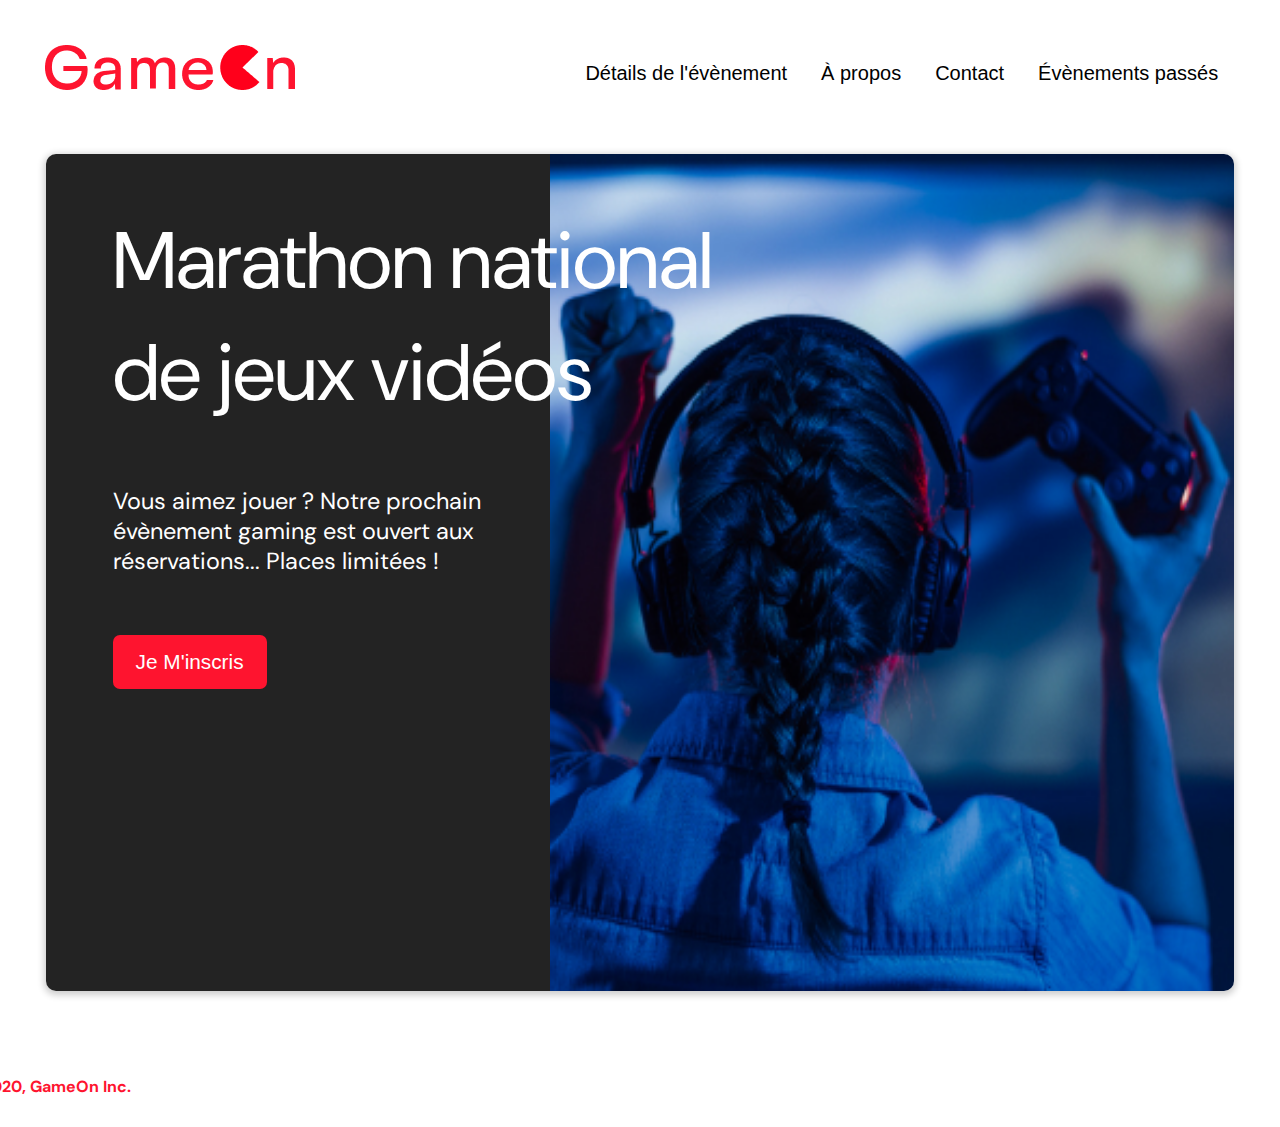
<file: index.html>
<!DOCTYPE html>
<html lang="en">
  <head>
    <meta charset="utf-8" />
    <title>Reservation</title>
    <meta name="viewport" content="width=device-width,initial-scale=1" />
    <link rel="stylesheet" href="modal.css" />
    <link
      rel="stylesheet"
      href="https://cdnjs.cloudflare.com/ajax/libs/font-awesome/4.7.0/css/font-awesome.min.css"
    />
    <link
      href="https://fonts.googleapis.com/css?family=DM+Sans"
      rel="stylesheet"
    />
  </head>
  <body>
    <div class="topnav" id="myTopnav">
      <div class="header-logo">
        <img class="logo" alt="logo" src="Logo.png" />
      </div>
      <div class="main-navbar">
        <a href="#"><span>Détails de l'évènement</span></a>
        <a href="#"><span>À propos</span></a>
        <a href="#"><span>Contact</span></a>
        <a href="#"><span>Évènements passés</span></a>
        <a href="javascript:void(0);" class="icon" onclick="editNav()">
          <i class="fa fa-bars"></i>
        </a>
      </div>
    </div>
    <main>
      <div class="hero-section">
        <div class="hero-content">
          <h1 class="hero-headline">
            Marathon national<br />
            de jeux vidéos
          </h1>
          <p class="hero-text">
            Vous aimez jouer ? Notre prochain évènement gaming est ouvert aux
            réservations... Places limitées !
          </p>
          <button class="btn-signup modal-btn">je m'inscris</button>
        </div>

        <div class="hero-img">
          <img class="hero-img" src="./bg_img.jpg" alt="img" />
        </div>
        <button class="btn-signup modal-btn">je m'inscris</button>
      </div>
      <div class="bground">
        <div class="content">
          <span class="close"></span>
          <div class="modal-body">
            <form
              id="modalForm"
              name="reserve"
              method="get"
              onsubmit="return validate();"
            >
              <div class="formData">
                <label for="first">Prénom</label><br />
                <input
                  class="text-control"
                  type="text"
                  id="first"
                  name="first"
                /><br />
              </div>
              <div class="lastFormData">
                <label for="last">Nom</label><br />
                <input
                  class="last-text-control"
                  type="text"
                  id="last"
                  name="last"
                /><br />
              </div>
              <div class="mailFormData">
                <label for="email">E-mail</label><br />
                <input
                  class="mail-text-control"
                  type="email"
                  id="email"
                  name="email"
                /><br />
              </div>
              <div class="birthFormData">
                <label for="birthdate">Date de naissance</label><br />
                <input
                  class="birth-text-control"
                  type="date"
                  id="birthdate"
                  name="birthdate"
                  onsubmit="return birthdate();"
                /><br />
              </div>
              <div class="qtityFormData">
                <label for="quantity"
                  >À combien de tournois GameOn avez-vous déjà participé
                  ?</label
                ><br />
                <input
                  type="number"
                  class="qtity-text-control"
                  id="quantity"
                  name="quantity"
                  min="0"
                  max="99"
                  onsubmit="return quantity();"
                />
                <br />
              </div>
              <p class="text-label">Quelles villes ?</p>
              <div class="cityFormData">
                <input
                  class="checkbox-input"
                  type="radio"
                  id="location1"
                  name="location"
                  value="New York"
                />
                <label class="checkbox-label" for="location1">
                  <span class="checkbox-icon"></span>
                  New York</label
                >
                <input
                  class="checkbox-input"
                  type="radio"
                  id="location2"
                  name="location"
                  value="San Francisco"
                />
                <label class="checkbox-label" for="location2">
                  <span class="checkbox-icon"></span>
                  San Francisco</label
                >
                <input
                  class="checkbox-input"
                  type="radio"
                  id="location3"
                  name="location"
                  value="Seattle"
                />
                <label class="checkbox-label" for="location3">
                  <span class="checkbox-icon"></span>
                  Seattle</label
                >
                <input
                  class="checkbox-input"
                  type="radio"
                  id="location4"
                  name="location"
                  value="Chicago"
                />
                <label class="checkbox-label" for="location4">
                  <span class="checkbox-icon"></span>
                  Chicago</label
                >
                <input
                  class="checkbox-input"
                  type="radio"
                  id="location5"
                  name="location"
                  value="Boston"
                />
                <label class="checkbox-label" for="location5">
                  <span class="checkbox-icon"></span>
                  Boston</label
                >
                <input
                  class="checkbox-input"
                  type="radio"
                  id="location6"
                  name="location"
                  value="Portland"
                />
                <label class="checkbox-label" for="location6">
                  <span class="checkbox-icon"></span>
                  Portland</label
                >
              </div>

              <div class="boxesFormData">
                <input
                  class="checkbox-input"
                  type="checkbox"
                  name="checkbox"
                  id="checkbox1"
                  checked
                />
                <label class="checkbox2-label" for="checkbox1">
                  <span class="checkbox-icon"></span>
                  J'ai lu et accepté les conditions d'utilisation.
                </label>
                <br />
                <input
                  class="checkbox-input"
                  type="checkbox"
                  id="checkbox2"
                  name="checkbox"
                />
                <label class="checkbox2-label" for="checkbox2">
                  <span class="checkbox-icon"></span>
                  Je Je souhaite être prévenu des prochains évènements.
                </label>
                <br />
              </div>
              <input
                class="btn-submit"
                id="button"
                type="submit"
                value="C'est parti"
              />
            </form>
          </div>
        </div>
      </div>
      <div id="modalValid">
        <div class="content">
          <span class="close"></span>
          <div class="modalValid-body">
            <p class="validTxt">Merci pour votre inscription</p>
            <input class="btnClose" type="submit" value="Close" />
          </div>
        </div>
      </div>
    </main>
    <footer>
      <p class="copyrights">Copyright 2014 - 2020, GameOn Inc.</p>
    </footer>
    <script src="modal.js"></script>
  </body>
</html>
</file>
<file: modal.css>
:root {
  --font-default: "DM Sans", Arial, Helvetica, sans-serif;
  --font-slab: var(--font-default);
  --modal-duration: 0.8s;
}
* {
  box-sizing: border-box;
  margin: 0;
  padding: 0;
}
/* Landing Page */

body {
  margin: 0;
  display: flex;
  flex-direction: column;
  font-family: var(--font-default);
  font-size: 18px;
  max-width: 1300px;
  margin: 0 auto;
}

p {
  margin-bottom: 0;
  padding: 0.5vw;
}

img {
  padding-right: 1rem;
}

.topnav {
  overflow: hidden;
  margin: 3.5%;
}
.header-logo {
  float: left;
}
.main-navbar {
  float: right;
}
.topnav a {
  float: left;
  display: block;
  color: #000000;
  text-align: center;
  padding: 12px 12px;
  margin: 5px;
  text-decoration: none;
  font-size: 20px;
  font-family: Roboto, sans-serif;
}

.topnav a:hover {
  background-color: #ff0000;
  color: #ffffff;
  border-radius: 15px;
}

.topnav a.active {
  background-color: #ff0000;
  color: #ffffff;
  border-radius: 15px;
}

.topnav .icon {
  display: none;
}

main {
  font-size: 130%;
  font-weight: bolder;
  color: black;
  padding-top: 0.5vw;
  padding-left: 2vw;
  padding-right: 2vw;
  margin: 1px 20px 15px;
  border-radius: 2rem;
  text-align: justify;
}

.hero-headline {
  position: absolute;
  left: 0%;
  right: 0%;
  top: 0%;
  bottom: 55.06%;
  font-family: "DM Sans";
  font-style: normal;
  font-weight: 500;
  font-size: 48px;
  line-height: 62px;
  color: #000000;
}

.modal-btn {
  font-size: 145%;
  background: #fe142f;
  display: flex;
  margin: auto;
  padding: 2em;
  color: #fff;
  padding: 0.75rem 2.5rem;
  border-radius: 1rem;
  cursor: pointer;
}

.modal-btn:hover {
  background: #3876ac;
}

.footer {
  margin: 20px;
  padding: 10px;
  font-family: var(--font-slab);
}

/* Modal form */

.button {
  background: #fe142f;
  margin-top: 0.5em;
  padding: 1em;
  color: #fff;
  border-radius: 15px;
  cursor: pointer;
  font-size: 16px;
}

.button:hover {
  background: #3876ac;
}

.smFont {
  font-size: 16px;
}

.bground {
  display: none;
  position: fixed;
  z-index: 1;
  left: 0;
  top: 0;
  height: 100%;
  width: 100%;
  overflow: auto;
  background-color: rgba(26, 39, 156, 0.4);
}

#modalValid {
  display: none;
  position: fixed;
  z-index: 1;
  left: 0;
  top: 0;
  height: 100%;
  width: 100%;
  overflow: auto;
  background-color: rgba(26, 39, 156, 0.4);
}
.content {
  margin: 5% auto;
  width: 100%;
  max-width: 500px;
  animation-name: modalopen;
  animation-duration: var(--modal-duration);
  background: #232323;
  border-radius: 10px;
  overflow: hidden;
  position: relative;
  color: #fff;
  padding-top: 10px;
}

.modal-body {
  padding: 15px 8%;
  margin: 15px auto;
}

label {
  font-family: var(--font-default);
  font-size: 17px;
  font-weight: normal;
  display: inline-block;
  margin-bottom: 11px;
}

.modalValid-body {
  height: 850.6087036132812px;
  width: 536px;
  left: 460px;
  top: 87px;
  border-radius: 8px;
  box-shadow: 0px 12px 12px 0px #00000040;
}
.validTxt {
  position: absolute;
  width: 320px;
  height: 153px;
  left: 100px;
  top: 200px;
  font-family: "DM Sans";
  font-style: normal;
  font-weight: normal;
  font-size: 36px;
  line-height: 51px;
  display: flex;
  align-items: center;
  text-align: center;
  color: #ffffff;
}

.text-control,
.last-text-control,
.mail-text-control,
.birth-text-control,
.qtity-text-control {
  padding: 8px;
  border: 0.8px solid #ccc;
  outline: none;
}

.text-control,
.last-text-control,
.mail-text-control,
.birth-text-control,
.qtity-text-control {
  margin: 0;
  padding: 8px;
  width: 100%;
  border-radius: 8px;
  font-size: 20px;
  height: 48px;
}

.text-control[data-error-visible="true"],
.last-text-control[data-error-visible="true"],
.mail-text-control[data-error-visible="true"],
.birth-text-control[data-error-visible="true"],
.qtity-text-control[data-error-visible="true"] {
  content: attr(data-error-visible);
  border: 2px solid #e54858;
  opacity: 1;
}

.formData[data-error]::after,
.lastFormData[data-error]::after,
.mailFormData[data-error]::after,
.birthFormData[data-error]::after,
.qtityFormData[data-error]::after,
.cityFormData[data-error]::after,
.boxesFormData[data-error]::after {
  content: attr(data-error);
  font-size: 0.4em;
  color: red;
}
.cityFormData[data-error]::after {
  margin-left: 2rem;
}

.checkbox-label,
.checkbox2-label {
  position: relative;
  margin-left: 36px;
  font-size: 12px;
  font-weight: normal;
}
.checkbox-label .checkbox-icon,
.checkbox2-label .checkbox-icon {
  display: block;
  width: 20px;
  height: 20px;
  border: 2px solid #279e7a;
  border-radius: 50%;
  text-indent: 29px;
  white-space: nowrap;
  position: absolute;
  left: -30px;
  top: -1px;
  transition: 0.3s;
}
.checkbox-label .checkbox-icon::after,
.checkbox2-label .checkbox-icon::after {
  content: "";
  width: 13px;
  height: 13px;
  background-color: #279e7a;
  border-radius: 50%;
  text-indent: 29px;
  white-space: nowrap;
  position: absolute;
  left: 50%;
  top: 50%;
  transform: translate(-50%, -50%);
  transition: 0.3s;
  opacity: 0;
}
.checkbox-input {
  display: none;
}
.checkbox-input:checked + .checkbox-label .checkbox-icon::after,
.checkbox-input:checked + .checkbox2-label .checkbox-icon::after {
  opacity: 1;
}
.checkbox-input:checked + .checkbox2-label .checkbox-icon {
  background: #279e7a;
}
.checkbox2-label .checkbox-icon {
  border-radius: 4px;
  border: 0;
  background: #c4c4c4;
}
.checkbox2-label .checkbox-icon::after {
  width: 7px;
  height: 4px;
  border-radius: 2px;
  background: transparent;
  border: 2px solid transparent;
  border-bottom-color: #fff;
  border-left-color: #fff;
  transform: rotate(-55deg);
  left: 21%;
  top: 19%;
}
.close {
  position: absolute;
  right: 15px;
  top: 15px;
  width: 32px;
  height: 32px;
  opacity: 1;
  cursor: pointer;
  transform: scale(0.7);
}
.close:before,
.close:after {
  position: absolute;
  left: 15px;
  content: " ";
  height: 33px;
  width: 3px;
  background-color: #fff;
}
.close:before {
  transform: rotate(45deg);
}
.close:after {
  transform: rotate(-45deg);
}
.btn-submit,
.btn-signup,
.btnClose {
  background: #fe142f;
  display: block;
  margin: 0 auto;
  border-radius: 7px;
  font-size: 1rem;
  padding: 12px 82px;
  color: #fff;
  cursor: pointer;
  border: 0;
}
.btnClose {
  position: absolute;
  left: 0%;
  right: 0%;
  bottom: 15%;
  background: #fe142f;
  border-radius: 8px;
}
/* custom select styles */
.custom-select {
  position: relative;
  font-family: Arial;
  font-size: 1.1rem;
  font-weight: normal;
}

.custom-select select {
  display: none;
}
.select-selected {
  background-color: #fff;
}

/* Style the arrow inside the select element: */
.select-selected:after {
  position: absolute;
  content: "";
  top: 10px;
  right: 13px;
  width: 11px;
  height: 11px;
  border: 3px solid transparent;
  border-bottom-color: #f00;
  border-left-color: #f00;
  transform: rotate(-48deg);
  border-radius: 5px 0 5px 0;
}

/* Point the arrow upwards when the select box is open (active): */
.select-selected.select-arrow-active:after {
  transform: rotate(135deg);
  top: 13px;
}

.select-items div,
.select-selected {
  color: #000;
  padding: 11px 16px;
  border: 1px solid transparent;
  border-color: transparent transparent rgba(0, 0, 0, 0.1) transparent;
  cursor: pointer;
  border-radius: 8px;
  height: 48px;
}

/* Style items (options): */
.select-items {
  position: absolute;
  background-color: #fff;
  top: 89%;
  left: 0;
  right: 0;
  z-index: 99;
}

/* Hide the items when the select box is closed: */
.select-hide {
  display: none;
}

.select-items div:hover,
.same-as-selected {
  background-color: rgba(0, 0, 0, 0.1);
}
/* custom select end */
.text-label {
  font-weight: normal;
  font-size: 16px;
}
.hero-section {
  min-height: 93vh;
  border-radius: 10px;
  display: grid;
  grid-template-columns: repeat(12, 1fr);
  overflow: hidden;
  box-shadow: 0 2px 7px 2px rgba(0, 0, 0, 0.2);
  margin-bottom: 10px;
}
.hero-content {
  padding: 51px 67px;
  grid-column: span 4;
  background: #232323;
  color: #fff;
  position: relative;
  text-align: left;
  min-width: 424px;
}
.hero-content::after {
  content: "";
  width: 100%;
  height: 100%;
  background: #232323;
  position: absolute;
  right: -80px;
  top: 0;
}
.hero-content > * {
  position: relative;
  z-index: 1;
}
.hero-headline {
  min-width: 650px;
  font-size: 5rem;
  font-weight: normal;
  white-space: nowrap;
  color: white;
  line-height: 7rem;
}
.hero-text {
  width: 146%;
  font-weight: normal;
  margin-top: 57px;
  padding: 0;
}
.btn-signup {
  outline: none;
  text-transform: capitalize;
  font-size: 1.3rem;
  padding: 15px 23px;
  margin: 0;
  margin-top: 59px;
}
.hero-img {
  grid-column: span 8;
}
.hero-img img {
  width: 100%;
  height: 100%;
  display: block;
  padding: 0;
}
.copyrights {
  color: #fe142f;
  padding: 0;
  font-size: 1rem;
  margin: 60px -200px 30px;
  font-weight: bolder;
}
.hero-section > .btn-signup {
  display: none;
}
footer {
  padding-left: 2vw;
  padding-right: 2vw;
  margin: 0 20px;
}

@media screen and (max-width: 800px) {
  .hero-section {
    display: block;
    box-shadow: unset;
  }
  .hero-content {
    background: #fff;
    color: #000;
    padding: 20px;
  }
  .hero-content::after {
    content: unset;
  }
  .hero-content .btn-signup {
    display: none;
  }
  .hero-headline {
    font-size: 4.5rem;
    color: black;
    white-space: normal;
  }
  .hero-text {
    width: unset;
    font-size: 1.5rem;
  }
  .hero-img img {
    border-radius: 10px;
    margin-top: 40px;
  }
  .hero-section > .btn-signup {
    display: block;
    margin: 32px auto 10px;
    padding: 12px 35px;
  }
  .copyrights {
    margin-top: 50px;
    text-align: center;
    margin: auto;
    margin-top: 20px;
  }
}

@media screen and (max-width: 768px) {
  .topnav a {
    display: none;
  }
  .topnav a.icon {
    float: right;
    display: block;
  }
}

@media screen and (max-width: 768px) {
  .topnav.responsive {
    position: relative;
  }
  .topnav.responsive .icon {
    position: absolute;
    right: 0;
    top: 0;
  }
  .topnav.responsive a {
    float: none;
    display: block;
    text-align: left;
  }
}

@media screen and (max-width: 540px) {
  body {
    background-color: white;
    background-image: none;
  }
  .logo {
    width: 50%;
  }
  .topnav {
    margin-top: 2rem;
  }
  .topnav a {
    display: none;
  }
  .topnav a.icon {
    float: right;
    display: block;
    margin-top: -15px;
    color: red;
  }
  .hero-content {
    padding: 0rem;
    text-align: center;
    min-width: auto;
  }
  .hero-headline {
    font-size: 48px;
    text-align: left;
    line-height: 3rem;
  }
  .hero-text {
    font-size: 18px;
    text-align: left;
  }
  .hero-img img {
    margin-top: 20px;
  }
  .hero-section {
    min-height: auto;
  }
  .content {
    margin-top: 25%;
  }
  .modalValid-body {
    padding: 15px 8%;
    margin: 15px auto;
    width: 100%;
  }
  .validTxt {
    left: 0px;
  }
}
@keyframes modalopen {
  from {
    opacity: 0;
    transform: translateY(-150px);
  }
  to {
    opacity: 1;
  }
}
</file>
